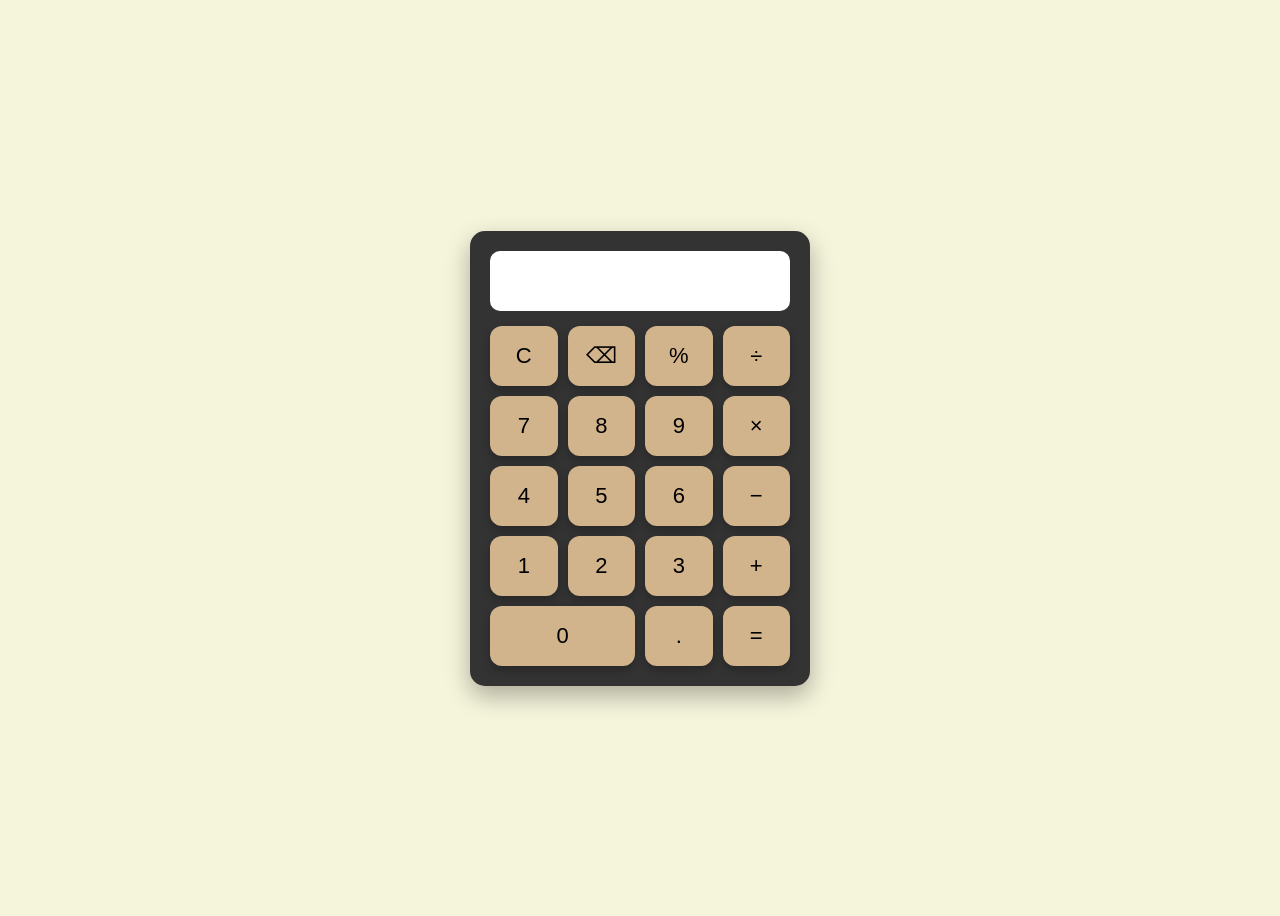
<file: index.html>
<!DOCTYPE html>
<html>
<head>
    <title>My Calculator</title>
    <link rel="stylesheet" href="style.css">
</head>

<body>

    <div class="calculator">

        <input type="text" id="display" readonly>

        <div class="buttons">
            <button onclick="clearDisplay()">C</button>
            <button onclick="deleteLast()">⌫</button>
            <button onclick="addValue('%')">%</button>
            <button onclick="addValue('/')">÷</button>

            <button onclick="addValue('7')">7</button>
            <button onclick="addValue('8')">8</button>
            <button onclick="addValue('9')">9</button>
            <button onclick="addValue('*')">×</button>

            <button onclick="addValue('4')">4</button>
            <button onclick="addValue('5')">5</button>
            <button onclick="addValue('6')">6</button>
            <button onclick="addValue('-')">−</button>

            <button onclick="addValue('1')">1</button>
            <button onclick="addValue('2')">2</button>
            <button onclick="addValue('3')">3</button>
            <button onclick="addValue('+')">+</button>

            <button onclick="addValue('0')" class="zero">0</button>
            <button onclick="addValue('.')">.</button>
            <button onclick="calculate()">=</button>
        </div>

    </div>

    <script src="script.js"></script>

</body>
</html>
</file>
<file: style.css>
body {
    display: flex;
    justify-content: center;
    align-items: center;
    height: 100vh;

    background: #F5F5DC;

    font-family: Arial, sans-serif;
}


.calculator {
    background: #333333;

    padding: 20px;
    border-radius: 15px;
    width: 300px;

    box-shadow: 0 10px 25px rgba(0, 0, 0, 0.3);
}


#display {
    width: 100%;
    height: 60px;

    font-size: 30px;
    text-align: right;

    margin-bottom: 15px;
    box-sizing: border-box;

    border: none;
    border-radius: 10px;

    padding: 10px;
}


/* ===== BUTTONS ===== */

.buttons {
    display: grid;
    grid-template-columns: repeat(4, 1fr);
    gap: 10px;
}


button {
    height: 60px;

    font-size: 22px;

    background: #D2B48C;
    color: #000000;

    border: none;
    border-radius: 12px;

    cursor: pointer;

    /* SMOOTH ANIMATION */
    transition:
        transform 0.12s ease,
        background-color 0.2s ease,
        box-shadow 0.2s ease;

    box-shadow: 0 4px 8px rgba(0, 0, 0, 0.25);
}


/* MOUSE OVER */

button:hover {
    transform: translateY(-2px);

    background: #E8CFA8;

    box-shadow: 0 6px 12px rgba(0, 0, 0, 0.3);
}


/* BUTTON PRESS */

button:active {
    transform: scale(0.94);

    box-shadow: 0 2px 4px rgba(0, 0, 0, 0.2);
}


.zero {
    grid-column: span 2;
}
</file>
